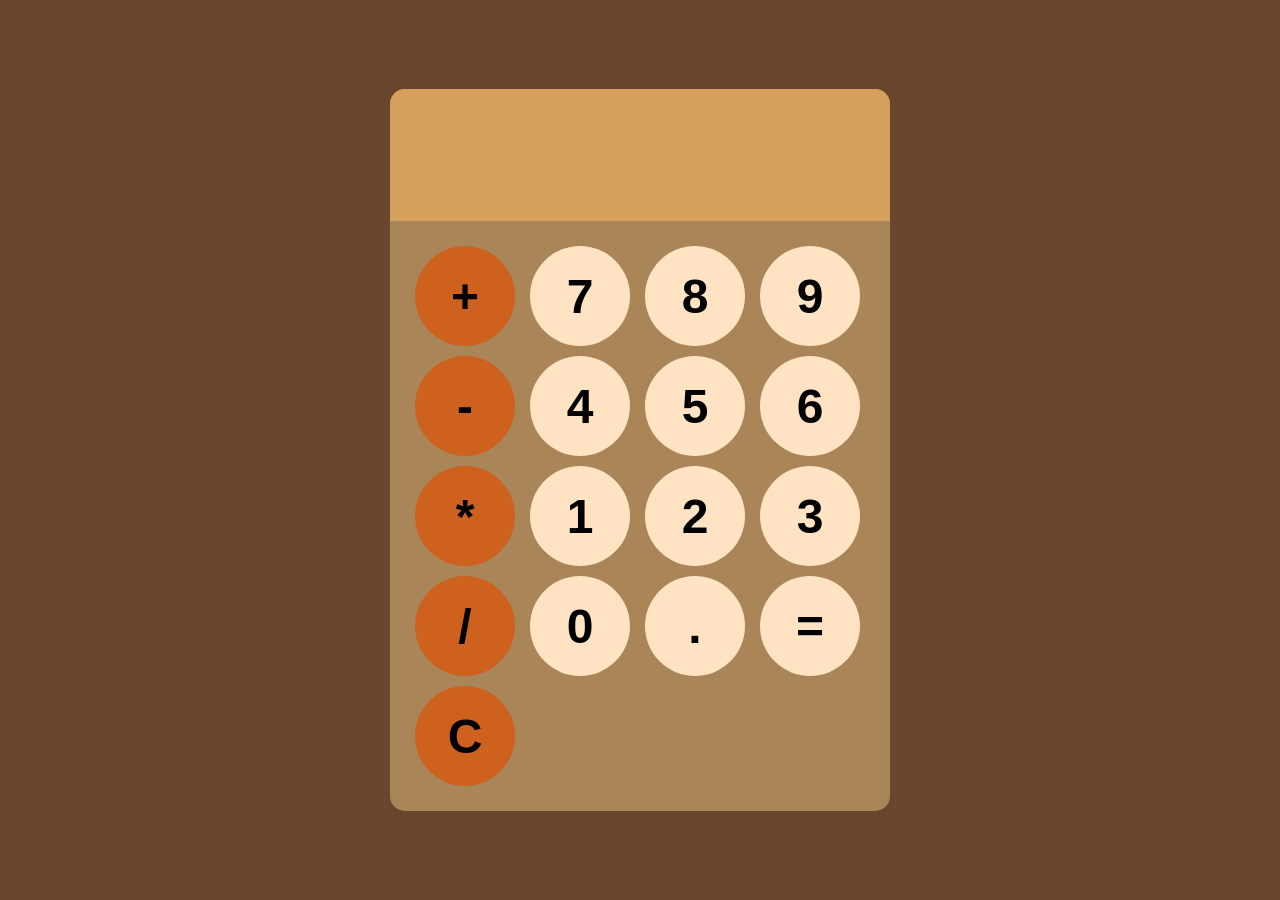
<file: Calculator/index.html>
<!DOCTYPE html>
<html lang="en">

<head>
    <meta charset="UTF-8">
    <meta name="viewport" content="width=device-width, initial-scale=1.0">
    <title>Document</title>
    <link rel="stylesheet" href="styles.css">
</head>

<body>
    <div id="calculator">
        <input id="display" readonly>
        <div id="keys">
            <button onclick="appendToDisplay('+')" class="operator-btn">+</button>
            <button onclick="appendToDisplay('7')">7</button>
            <button onclick="appendToDisplay('8')">8</button>
            <button onclick="appendToDisplay('9')">9</button>
            <button onclick="appendToDisplay('-')" class="operator-btn">-</button>
            <button onclick="appendToDisplay('4')">4</button>
            <button onclick="appendToDisplay('5')">5</button>
            <button onclick="appendToDisplay('6')">6</button>
            <button onclick="appendToDisplay('*')" class="operator-btn">*</button>
            <button onclick="appendToDisplay('1')">1</button>
            <button onclick="appendToDisplay('2')">2</button>
            <button onclick="appendToDisplay('3')">3</button>
            <button onclick="appendToDisplay('/')" class="operator-btn">/</button>
            <button onclick="appendToDisplay('0')">0</button>
            <button onclick="appendToDisplay('.')">.</button>
            <button onclick="calculate()">=</button>
            <button onclick="clearDisplay()" class="operator-btn">C</button>
        </div>
    </div>

    <script src="index.js"></script>
</body>

</html>
</file>
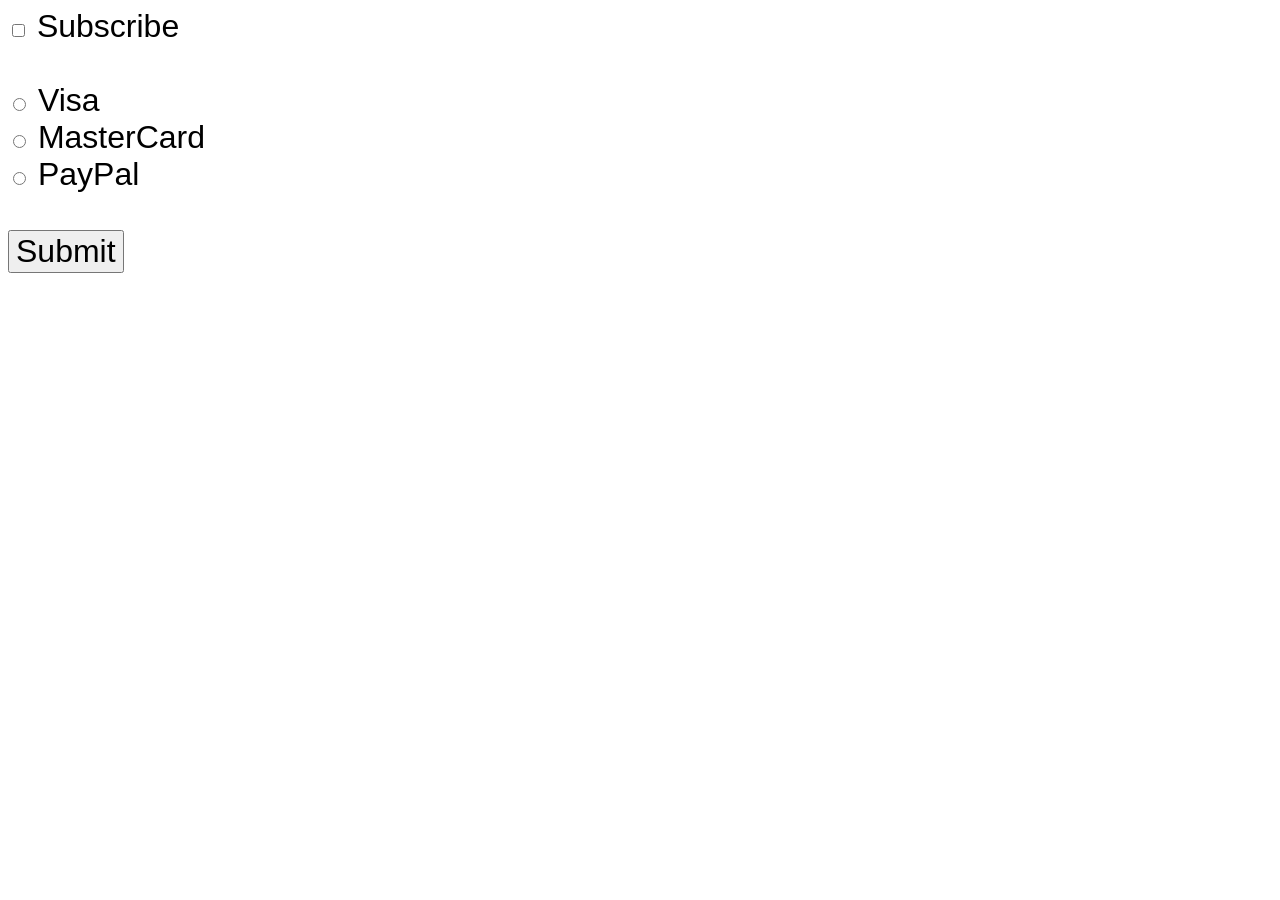
<file: checked boxes/index.html>
<!DOCTYPE html>
<html lang="en">

<head>
    <meta charset="UTF-8">
    <meta name="viewport" content="width=device-width, initial-scale=1.0">
    <title>Document</title>
    <link rel="stylesheet" href="styles.css">
    <script src="app.js" defer></script>
</head>

<body>
    <input type="checkbox" id="myCheckBox">
    <label for="myCheckBox">Subscribe</label><br><br>

    <input type="radio" id="visaBtn" name="card">
    <label for="visaBtn">Visa</label><br>
    <input type="radio" id="masterCardBtn" name="card">
    <label for="masterCardBtn">MasterCard</label><br>
    <input type="radio" id="payPalBtn" name="card">
    <label for="payPalBtn">PayPal</label><br><br>

    <button type="submit" id="mySubmit">Submit</button>
    <p id="subResult"></p>
    <p id="paymentResult"></p>
</body>

</html>
</file>
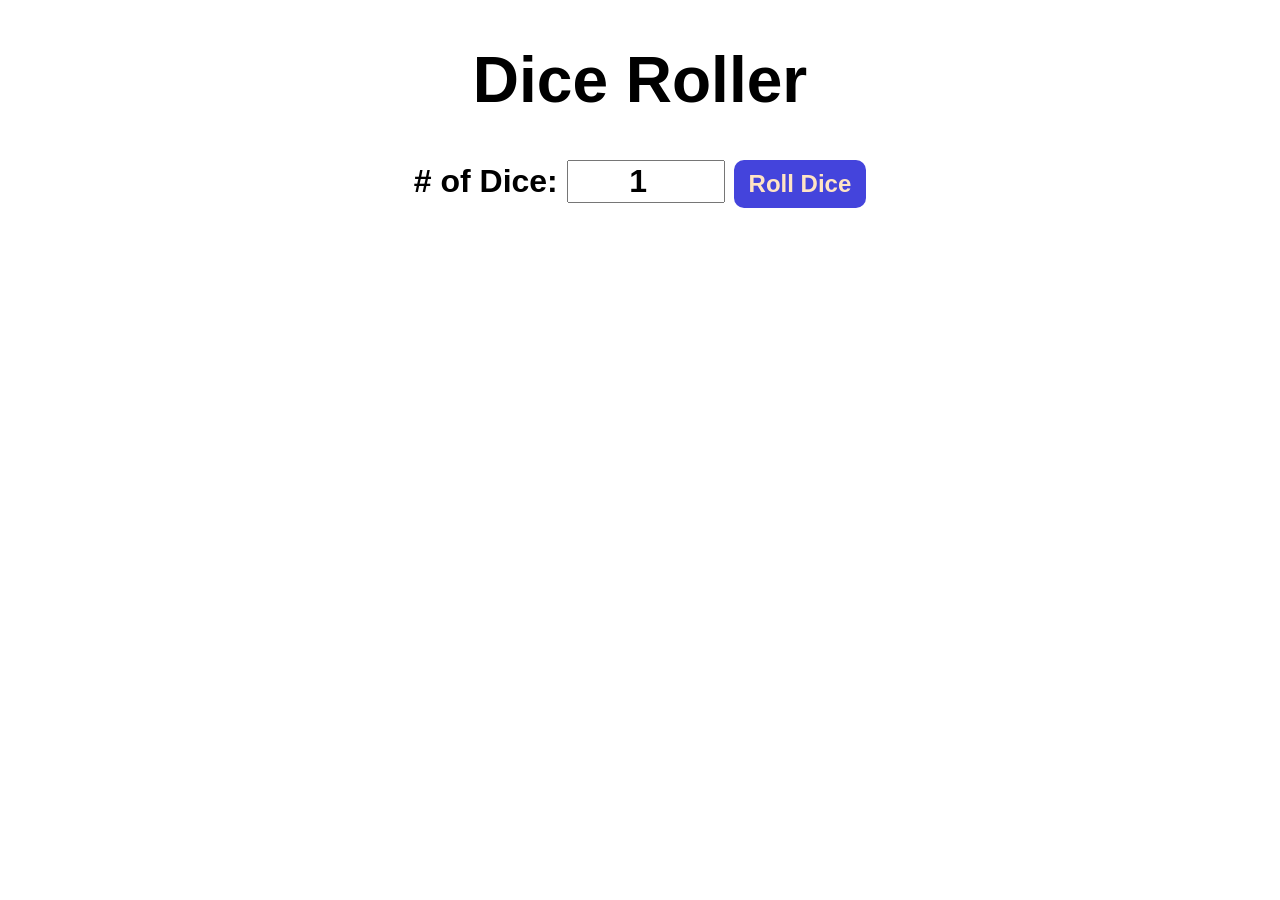
<file: Dice Roll/index.html>
<!DOCTYPE html>
<html lang="en">
<head>
    <meta charset="UTF-8">
    <meta name="viewport" content="width=device-width, initial-scale=1.0">
    <title>Document</title>
    <link rel="stylesheet" href="styles.css">
    <script src="app.js" defer></script>
</head>
<body>
    <div id="container">
        <h1>Dice Roller</h1>
        <label># of Dice:</label>
        <input type="number" id="numOfDice" value="1" min="1">
        <button onclick="rollDice()">Roll Dice</button>
        <div id="diceResult"></div>
        <div id="diceImages"></div>

    </div>
</body>
</html>
</file>
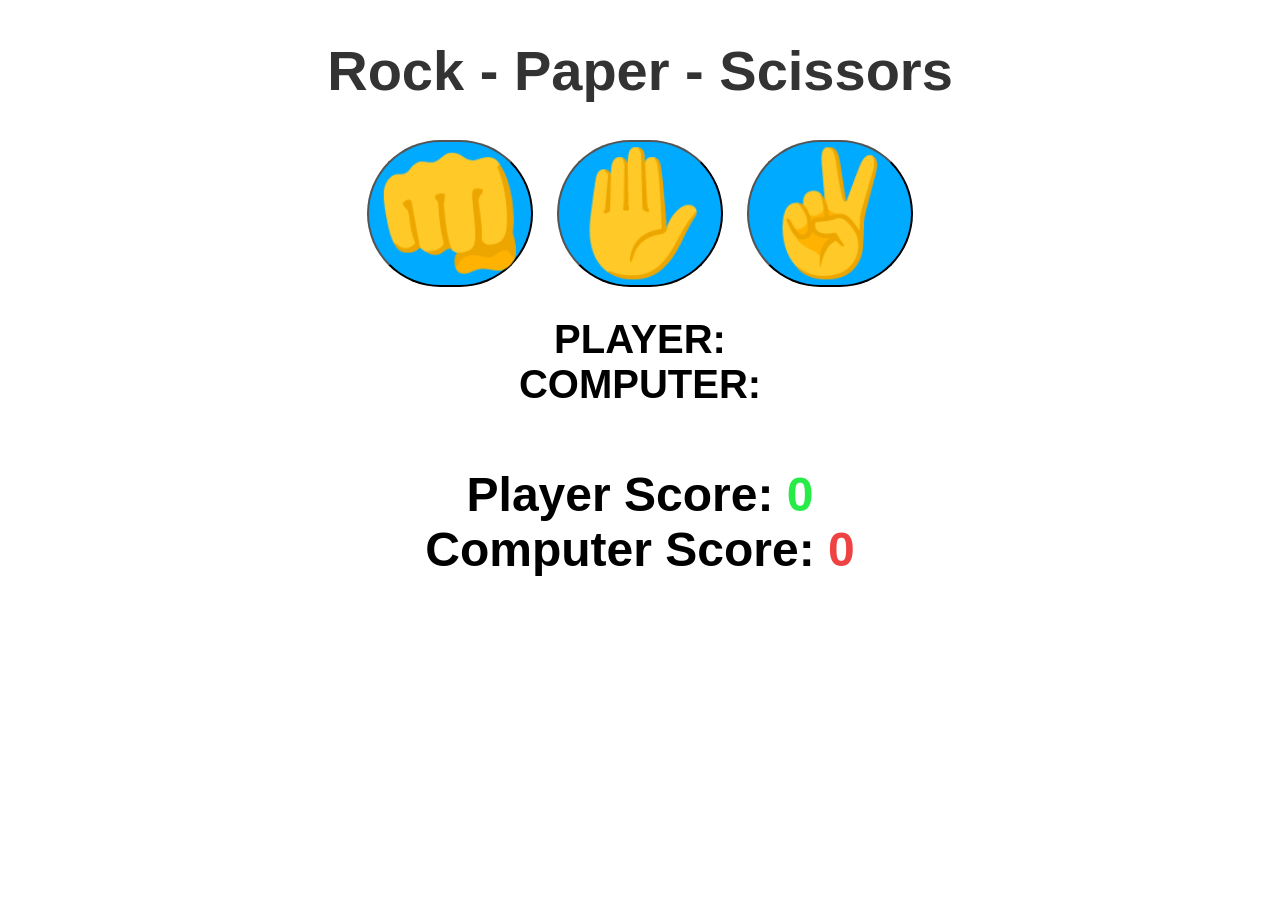
<file: rock_paper_sicssors/index.html>
<!DOCTYPE html>
<html lang="en">

<head>
    <meta charset="UTF-8">
    <meta name="viewport" content="width=device-width, initial-scale=1.0">
    <title>Document</title>
    <link rel="stylesheet" href="styles.css">
</head>

<body>
    <h1>Rock - Paper - Scissors</h1>
    <div class="choices">
        <button onclick="playGame('rock')">👊</button>
        <button onclick="playGame('paper')">✋</button>
        <button onclick="playGame('scissors')">✌️</button>

    </div>

    <div id="playerDisplay">PLAYER:</div>
    <div id="computerDisplay">COMPUTER:</div>
    <div id="resultDisplay"></div>

    <div class="scoreDisplay">
        Player Score: <span id="playerScoreDisplay">0</span>
    </div>
    <div class="scoreDisplay">
        Computer Score: <span id="computerScoreDisplay">0</span>
    </div>


    <script src="index.js"></script>
</body>

</html>
</file>
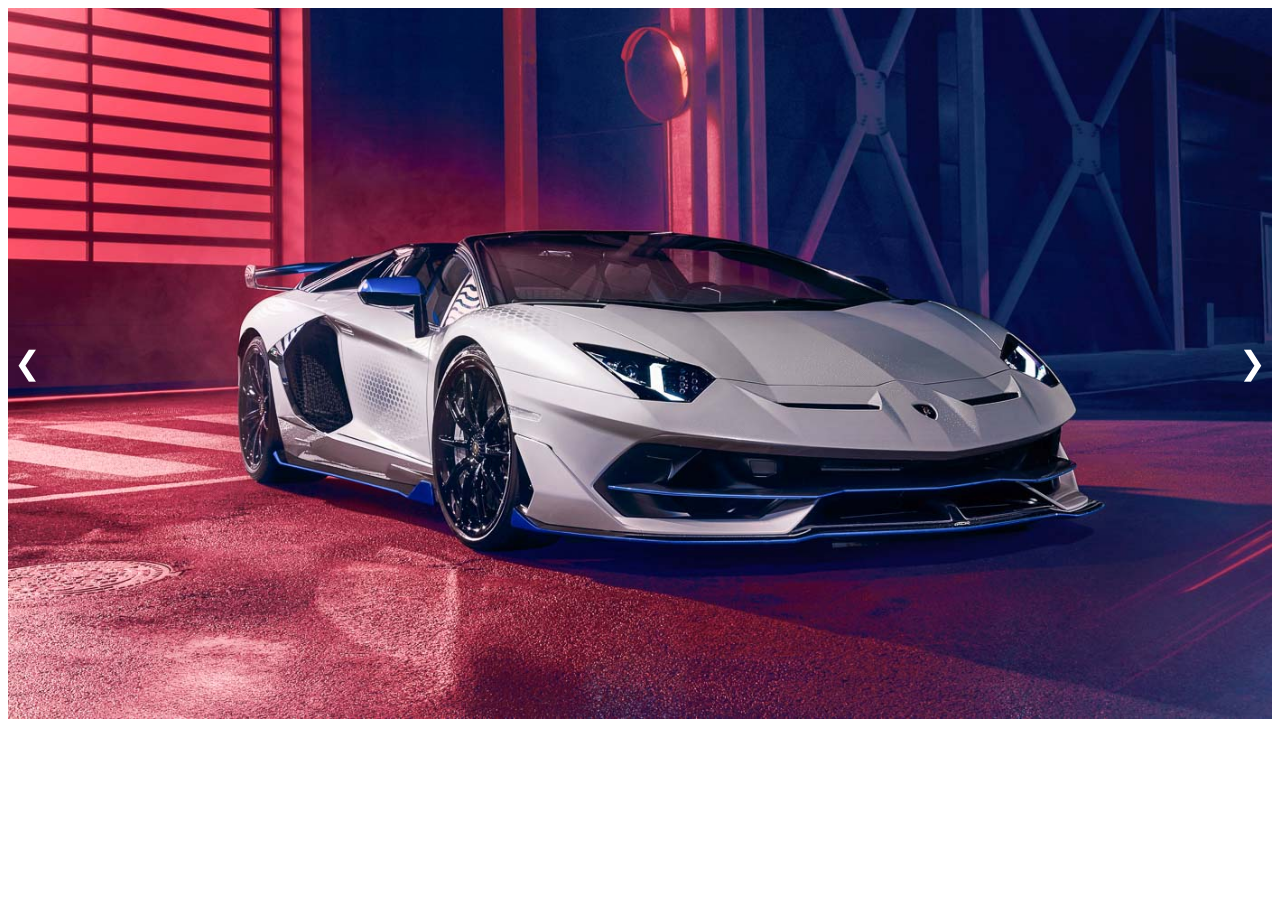
<file: slide/index.html>
<!DOCTYPE html>
<html lang="en">

<head>
    <meta charset="UTF-8">
    <meta name="viewport" content="width=device-width, initial-scale=1.0">
    <title>Document</title>
    <link rel="stylesheet" href="styles.css">
</head>

<body>
    <div class="slider">
        <div class="slides">
            <img class="slide" src="image1.jpg" alt="Image #1">
            <img class="slide" src="image2.jpg" alt="Image #2">
            <img class="slide" src="image3.jpg" alt="Image #3">
            <img class="slide" src="image4.jpg" alt="Image #4">
        </div>
        <button class="prev" onclick="prevSlide()">&#10094</button>
        <button class="next" onclick="nextSlide()">&#10095</button>
    </div>

    <script src="index.js"></script>
</body>

</html>
</file>
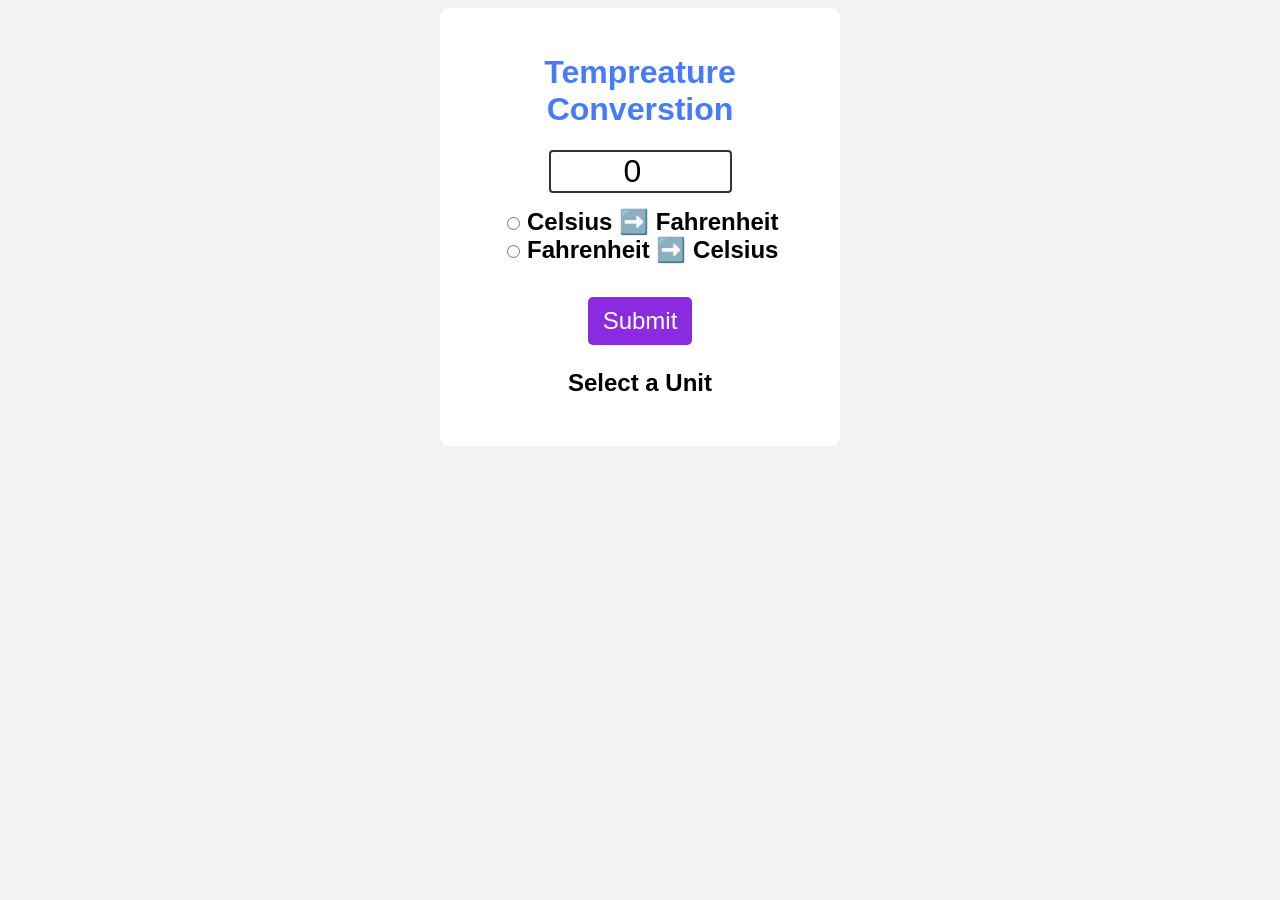
<file: temp conversion/index.html>
<!DOCTYPE html>
<html lang="en">
<head>
    <meta charset="UTF-8">
    <meta name="viewport" content="width=device-width, initial-scale=1.0">
    <title>Document</title>
    <link rel="stylesheet" href="styles.css">
    <script src="app.js" defer></script>
</head>
<body>
    <form>
        <h1>Tempreature Converstion</h1>
        <input type="number" id="textBox" value="0"><br>

        <input type="radio" id="toFah" name="unit">
        <label for="toFah">Celsius ➡️ Fahrenheit</label><br>


        <input type="radio" id="toCelsius" name="unit">
        <label for="toCelsius">Fahrenheit ➡️ Celsius</label><br><br>

        <button type="button" onclick="convert()">Submit</button>
        <p id="result">Select a Unit</p>

    </form>
</body>
</html>
</file>
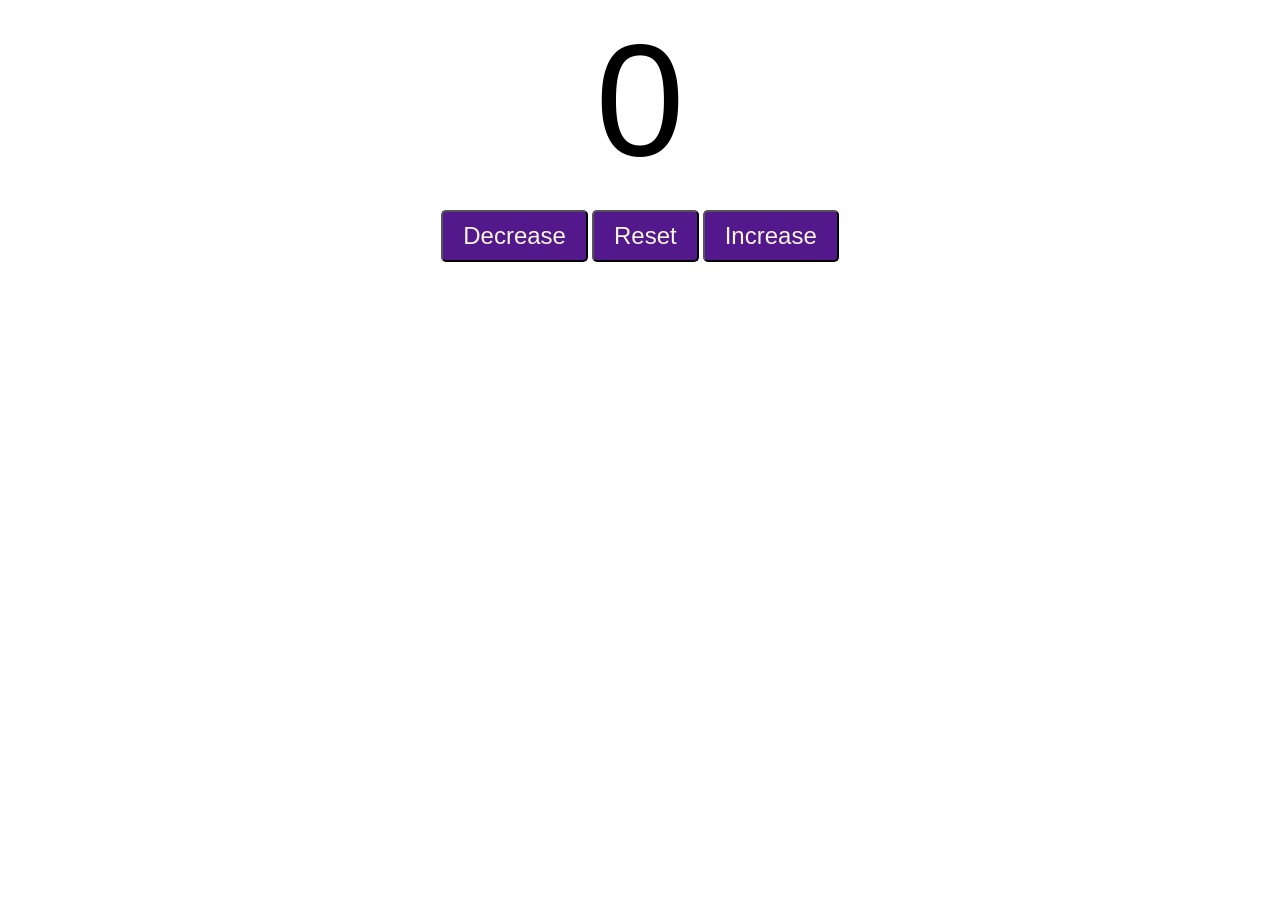
<file: timecounter/index.html>
<!DOCTYPE html>
<html lang="en">

<head>
    <meta charset="UTF-8">
    <meta name="viewport" content="width=device-width, initial-scale=1.0">
    <title>Document</title>
    <link rel="stylesheet" href="style.css">
    <script src="app.js" defer></script>
</head>

<body>
    <label id="countLabel">0</label><br>
    <div id="btnContainer">
        <button id="decreaseBtn" class="buttons">Decrease</button>
        <button id="resetBtn" class="buttons">Reset</button>
        <button id="increaseBtn" class="buttons">Increase</button>
    </div>
</body>

</html>
</file>
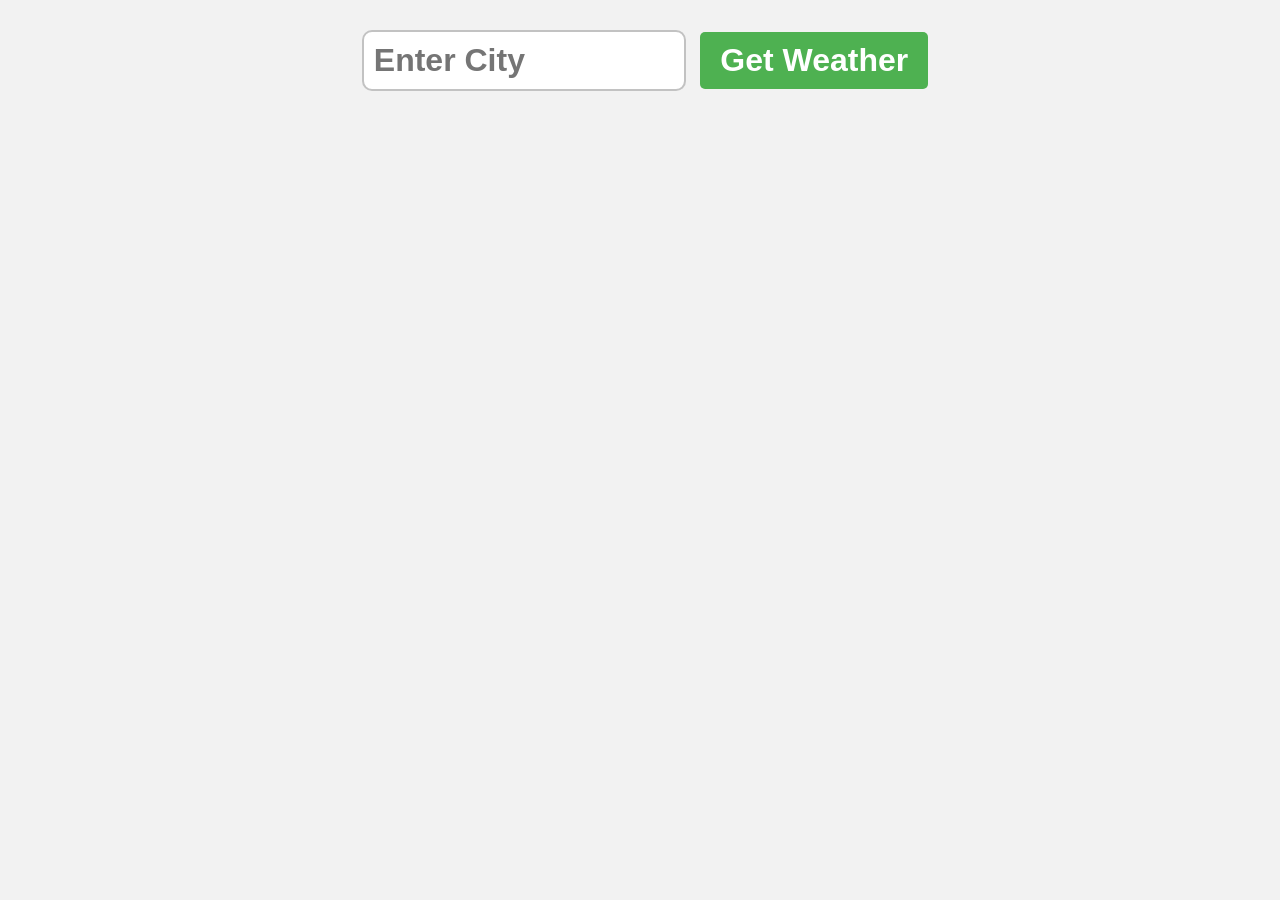
<file: weather app/index.html>
<!DOCTYPE html>
<html lang="en">

<head>
    <meta charset="UTF-8">
    <meta name="viewport" content="width=device-width, initial-scale=1.0">
    <title>Weather App</title>
    <link rel="stylesheet" href="styles.css">
</head>

<body>
    <form class="weatherForm">
        <input type="text" class="cityInput" placeholder="Enter City">
        <button type="submit">Get Weather</button>
    </form>

    <div class="card" style="display: none;">

    </div>

    <script src="index.js"></script>
</body>

</html>
</file>
<file: Calculator/styles.css>
body{
    margin: 0;
    display: flex;
    justify-content: center;
    align-items: center;
    height: 100vh;
    background-color: hsl(24, 40%, 30%);
}
#calculator{
    font-family: Arial, Helvetica, sans-serif;
    background-color: rgb(170, 133, 88);
    border-radius: 15px;
    max-width: 500px;
    overflow: hidden;
}

#display{
    width: 100%;
    padding: 20px;
    font-size: 5rem;
    text-align: left;
    border: none;
    background-color: hsl(34, 60%, 60%);
}

#keys{
    display: grid;
    grid-template-columns: repeat(4,1fr);
    gap: 10px;
    padding: 25px;
}


button{
    width: 100px;
    height: 100px;
    border-radius: 50px;
    border: none;
    background-color: hsl(33, 100%, 88%);
    color: black;
    font-size: 3rem;
    font-weight: bold;
    cursor: pointer;
}

button:hover{
    background-color: hsl(33, 100%, 95%);
}

button:active{
    background-color: hsl(33, 100%, 100%);
}
.operator-btn{
    background-color: hsl(23, 75%, 46%);
}

.operator-btn:hover{
    background-color: hsl(23, 75%, 76%);
}
</file>
<file: checked boxes/styles.css>
body{
    font-family: Verdana, Geneva, Tahoma, sans-serif;
    font-size: 2em;
}
#mySubmit{
    font-size:1em ;
}
</file>
<file: Dice Roll/styles.css>
#container {
    font-family: Arial, Helvetica, sans-serif;
    text-align: center;
    font-size: 2rem;
    font-weight: bold;
}

button {
    font-size: 1.5rem;
    padding: 10px 15px;
    border-radius: 10px;
    border: none;
    background-color: rgb(68, 68, 220);
    color: bisque;
    font-weight: bold;
    cursor: pointer;
}

button:hover {
    background-color: rgb(106, 106, 233);
}

button:active {
    background-color: rgb(151, 151, 248);
}

input {
    font-size: 2rem;
    width: 150px;
    text-align: center;
    font-weight: bold;
}

#diceResult {
    margin: 25px;
}
#diceImages img{
    width: 150px;
    margin: 5px;
}
</file>
<file: rock_paper_sicssors/styles.css>
body{
    font-family: Arial, Helvetica, sans-serif;
    font-weight: bold;
    margin: 0;
    display: flex;
    flex-direction: column;
    align-items: center;
}

h1{
    font-size: 3.5rem;
    color: hsl(0, 0%, 20%);
}

.choices{
    margin-bottom: 30px;
}

.choices button{
    font-size: 7.5rem;
    min-width: 160px;
    margin: 0 10px;
    border-radius: 250px;
    background-color: hsl(200, 100%, 50%);
    cursor: pointer;
    transition: background-color 0.5s ease;
}
.choices button:hover{
    background-color:hsl(200, 100%, 70%) ;
}
#playerDisplay, #computerDisplay{
    font-size: 2.5rem;
}

#resultDisplay{
    font-size: 5rem;
    margin: 30px 0;
}
.scoreDisplay{
    font-size: 3rem;
}
.greenText, #playerScoreDisplay{
    color: hsl(130, 84%, 54%);
}
.redText, #computerScoreDisplay{
    color: hsl(0, 84%, 60%);
}
</file>
<file: slide/styles.css>
.slider{
    position: relative;
    width: 100%;
    margin: auto;
    overflow: hidden;
}

.slider img{
    width: 100%;
    display: none;
}

img.displaySlide{
    display: block;
    animation-name: fade;
    animation-duration: 1.5s;
}

.slider button{
    position: absolute;
    top: 50%;
    transform: translateY(-50%);
    font-size: 2rem;
    background-color:hsla(0, 0%,0%, 0.5%) ;
    color: hsl(0, 0%, 100%);
    border: none;
}
.prev{
    left: 0;
}
.next{
    right: 0;
}

@keyframes fade {
    from{opacity: .5;}
    to{opacity: 1;}
}
</file>
<file: temp conversion/styles.css>
body{
    font-family: Arial, Helvetica, sans-serif;
    background-color: hsl(0, 0%, 95%);
}
h1{
    color: hsl(223, 100%, 64%);
}
form{
    background-color: hsl(0, 0%, 100%);
    text-align: center;
    max-width: 350px;
    margin: auto;
    padding: 25px;
    border-radius: 10px;
    box-shadow: 5px 5px 15px hsl(0, 0%, 0, 0.3);
}
#textBox{
    width: 50%;
    text-align: center;
    font-size: 2em;
    border: 2px solid hsl(0, 0%, 0%, 0.8);
    border-radius: 4px;
    margin-bottom: 15px;
}
label{
    font-size: 1.5em;
    font-weight: bold;
}

button{
    margin-top: 15px;
    background-color: blueviolet;
    color: white;
    font-size: 1.5em;
    border: none;
    padding: 10px 15px;
    border-radius:5px ;
    cursor: pointer;
}

button:hover{
    background-color: aquamarine;
    color: black;

}
#result{
    font-size: 1.5em;
    font-weight: bold;
}
</file>
<file: timecounter/style.css>
#countLabel{
    display: block;
    text-align: center;
    font-size: 10em;
    font-family: Arial, Helvetica, sans-serif;

}
#btnContainer{
     text-align: center;
}
.buttons{
    padding: 10px 20px;
    font-size: 1.5em;
    color: beige;
    background-color: rgb(83, 24, 139);
    border-radius: 5px;
    cursor: pointer;
    transition: background-color 0.25s;
}
.buttons:hover{
    background-color: rgb(110, 104, 115);
}
</file>
<file: weather app/styles.css>
body{
    font-family: Arial, Helvetica, sans-serif;
    background-color: hsl(0, 0%, 95%);
    margin: 0;
    display: flex;
    flex-direction: column;
    align-items: center;
}

.weatherForm{
    margin: 20px;
}

.cityInput{
    padding: 10px;
    font-size: 2rem;
    font-weight: bold;
    border: 2px solid hsla(0, 0%, 20%, 0.299);
    border-radius: 10px;
    margin: 10px;
    width: 300px;
}
button[type="submit"]{
    padding: 10px 20px ;
    font-weight: bold;
    font-size: 2rem;
    color: white;
    background-color: hsl(122, 39%, 50%);
    border: none;
    border-radius: 5px;
    cursor: pointer;
}
button[type="submit"]:hover{
    background-color: hsl(122, 39%, 40%);
}
.card{
    background: linear-gradient(180deg, hsl(210, 100%, 75%), hsl(40, 100%, 75%));
    padding: 50px;
    border-radius: 10px;
    box-shadow: 2px 2px 5px hsl(0, 0%, 0%, 0.5);
    min-width: 300px;
    display: flex;
    flex-direction: column;
    align-items: center;
}
h1{
    
    margin-top: 0;
    margin-bottom: 25px;
}
p{
    font-size: 1.5rem;
    margin: 5px 0;
}
.cityDisplay, .tempDisplay{
    font-size: 3.5rem;
    font-weight: bold;
    color: hsla(0, 0%, 0%, 0.75);
    margin-bottom: 25px;
}
.humidityDisplay{
    font-weight: bold;
    margin-bottom: 25px;
}
.descDisplay{
    font-style: italic;
    font-weight: bold;
    font-size: 2rem;
}
.weatherEmoji{
    margin: 0;
    font-size: 7.5rem;
}
.errorDisplay{
    font-size: 2.5rem;
    font-weight: bold;
    color: hsla(0, 0%, 0%, 0.75);
}
</file>
